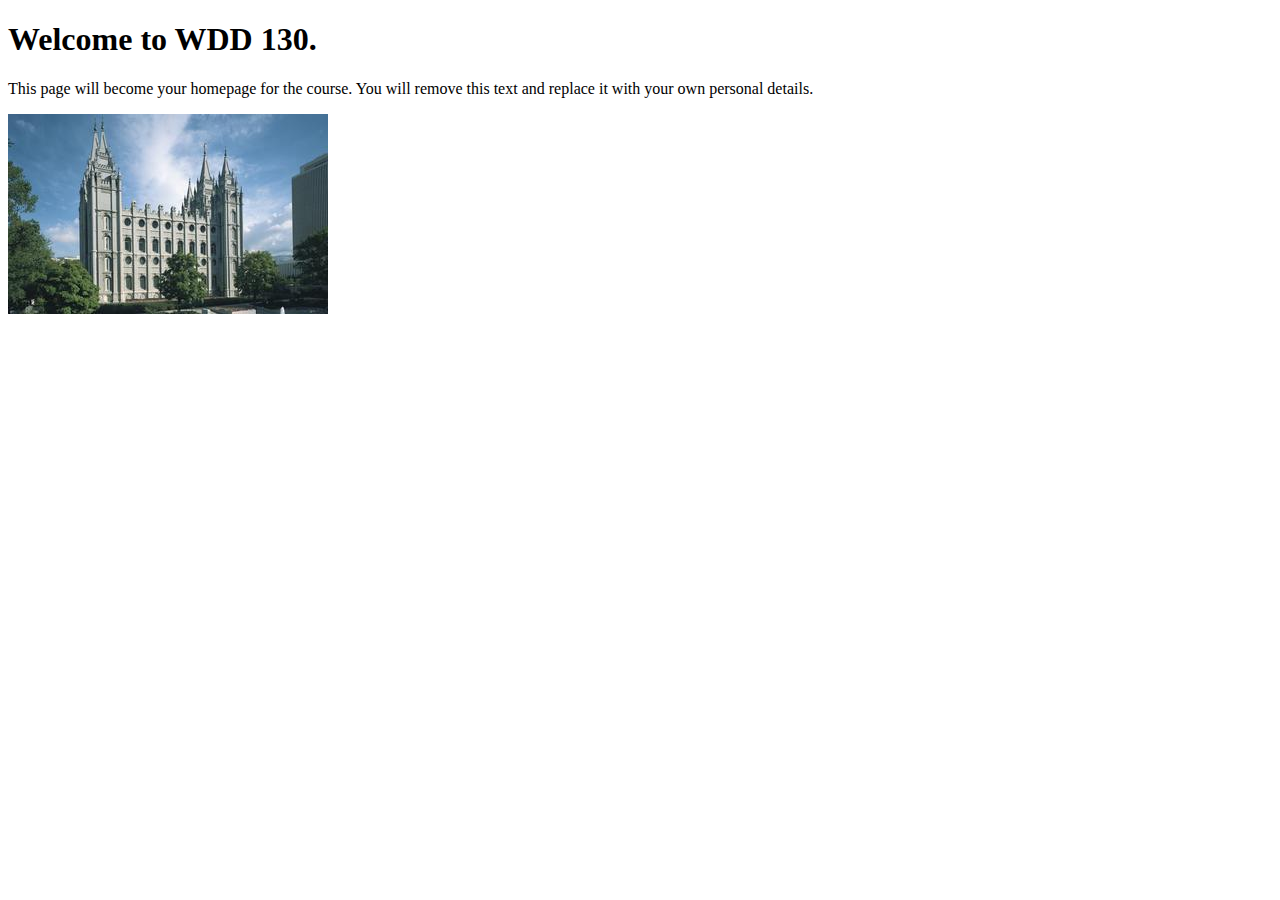
<file: index.html>
<!DOCTYPE html>
<html lang="en">
<head>
    <meta charset="UTF-8">
    <meta name="viewport" content="width=device-width, initial-scale=1.0">
    <title>WDD 130 | Personal Homepage</title>
</head>
<body>
    <h1>Welcome to WDD 130.</h1>
    <p>This page will become your homepage for the course. You will remove this text and replace it with your own personal details.</p>

    <img src="images/salt-lake-temple.jpg" alt="The Salt Lake Temple.">
</body>
</html>
</file>
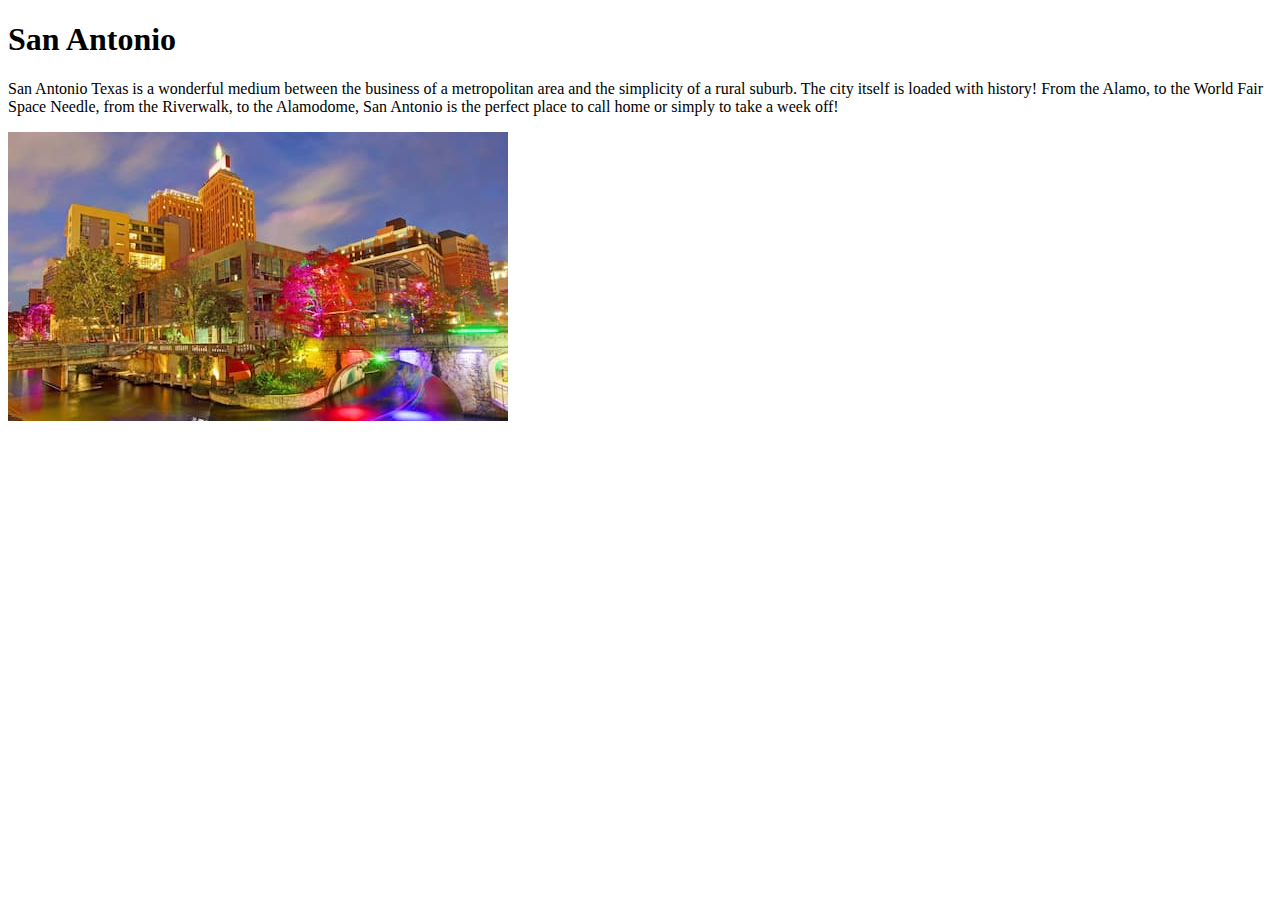
<file: week01/favorite-city.html>
<!DOCTYPE html>
<html lang="en">

<head>
    <meta charset="UTF-8">
    <meta name="viewport" content="width=device-width, initial-scale=1.0">
    <title>Document</title>
</head>

<body>
    <h1>San Antonio</h1>
    <p>San Antonio Texas is a wonderful medium between the business of a metropolitan area and the
        simplicity of a rural suburb. The city itself is loaded with history! From the Alamo, to the
        World Fair Space Needle, from the Riverwalk, to the Alamodome, San Antonio is the perfect
        place to call home or simply to take a week off!</p>
    <img src="images/sanantonio.jpg" alt="San Antonio River Walk at night">
</body>

</html>
</file>
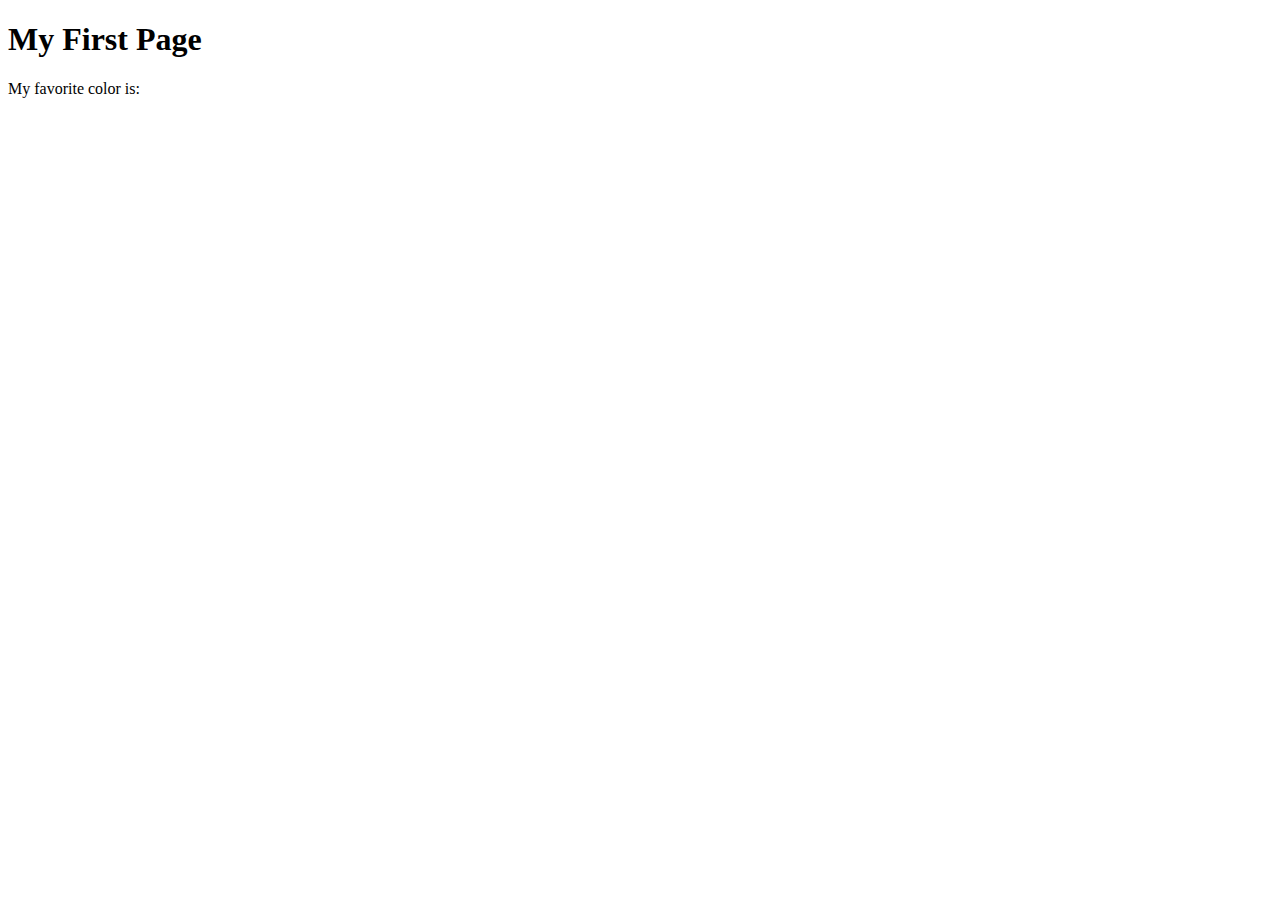
<file: week01/first-page.html>
<!DOCTYPE html>
<html lang="en">
<head>
    <meta charset="UTF-8">
    <meta name="viewport" content="width=device-width, initial-scale=1.0">
    <title>My First Page</title>
</head>
<body>
    <h1>My First Page</h1>
    <p>My favorite color is: </p>
</body>
</html>
</file>
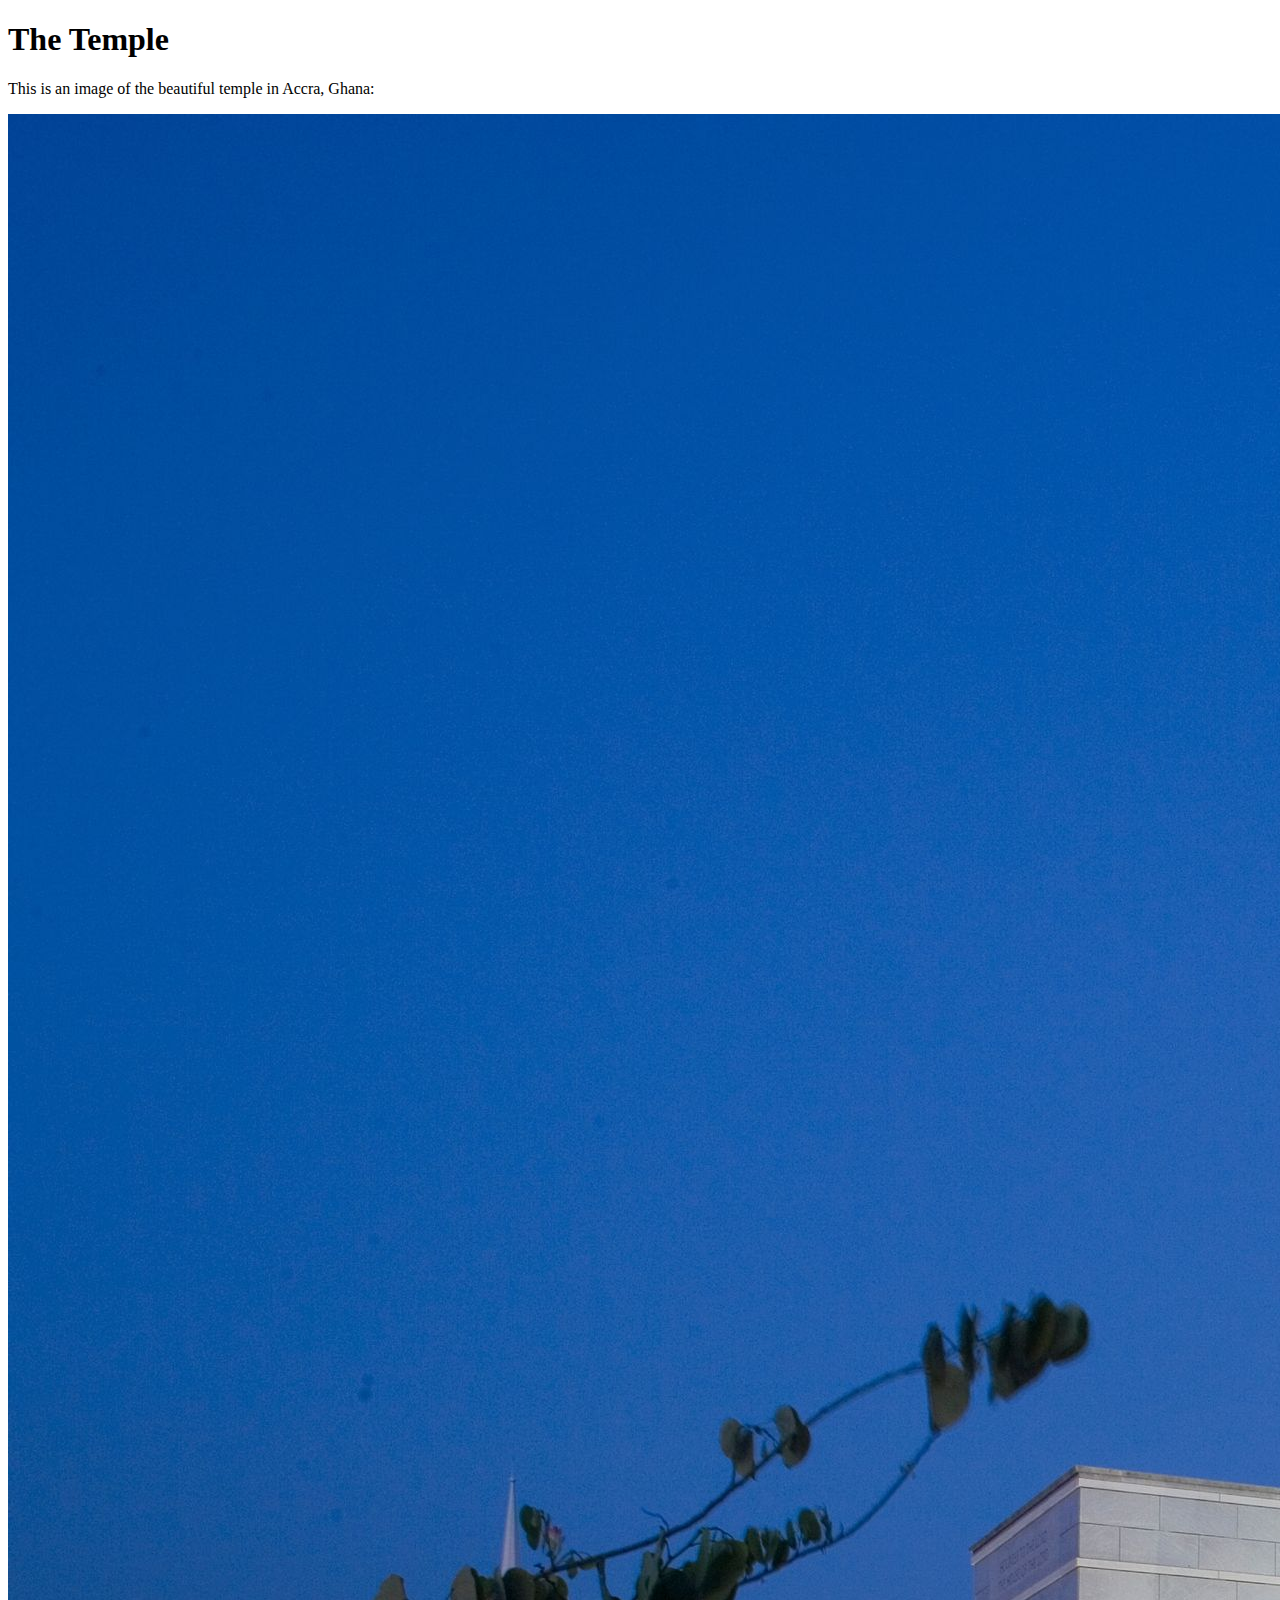
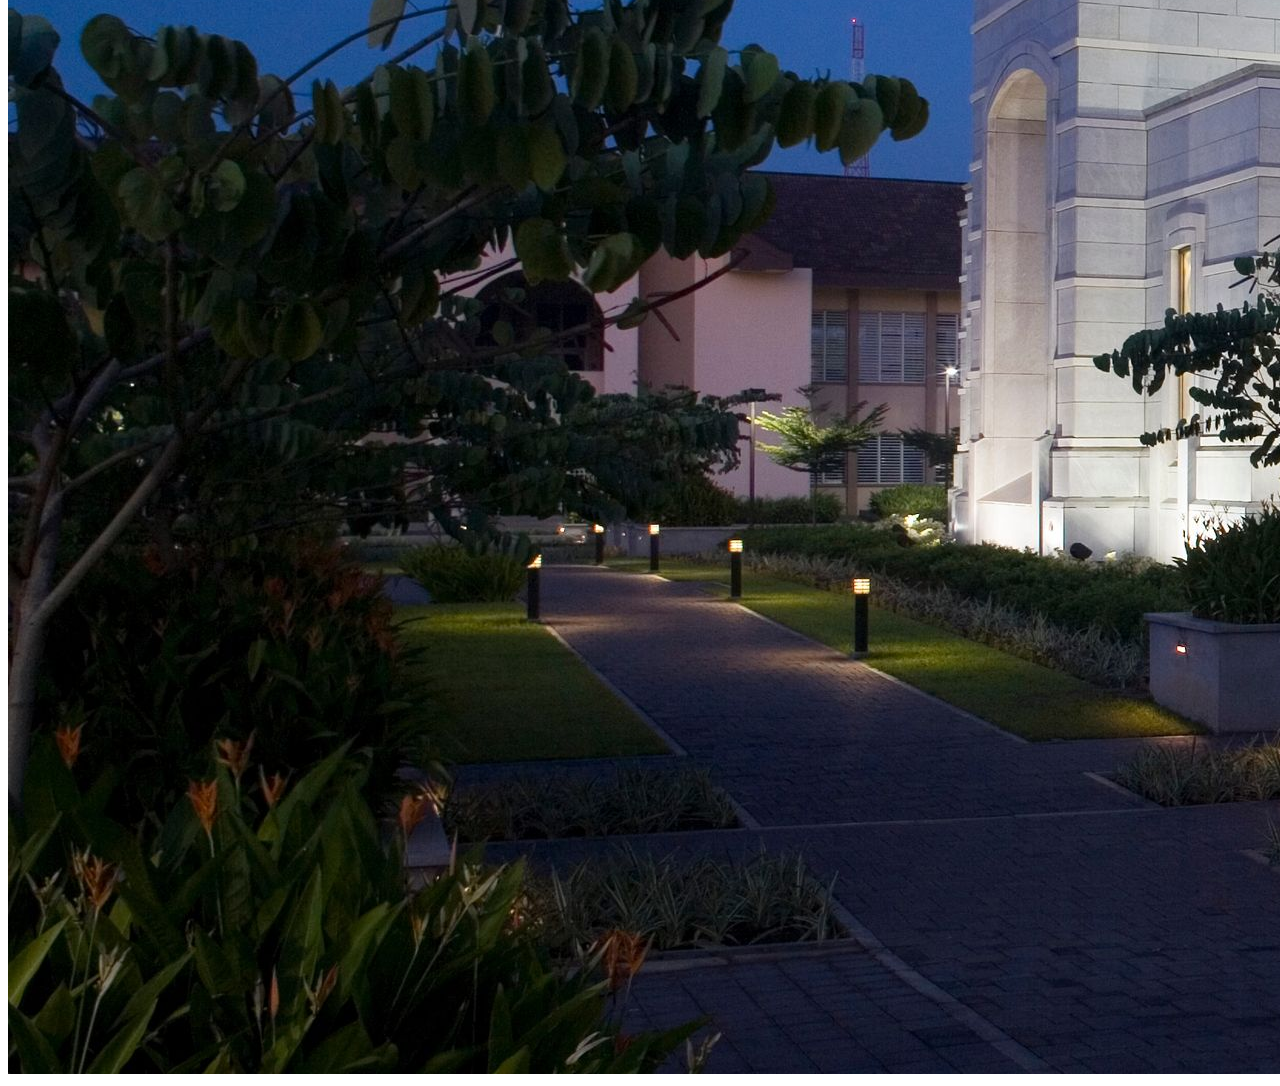
<file: week01/images.html>
<!DOCTYPE html>
<html lang="en">
<head>
    <meta charset="UTF-8">
    <meta name="viewport" content="width=device-width, initial-scale=1.0">
    <title>Temple Image</title>
</head>
<body>
    <h1>The Temple</h1>
    <p>This is an image of the beautiful temple in Accra, Ghana:</p>
    <img src="images/temple-large.jpeg" alt="The Accra Ghana Temple">
    
</body>
</html>
</file>
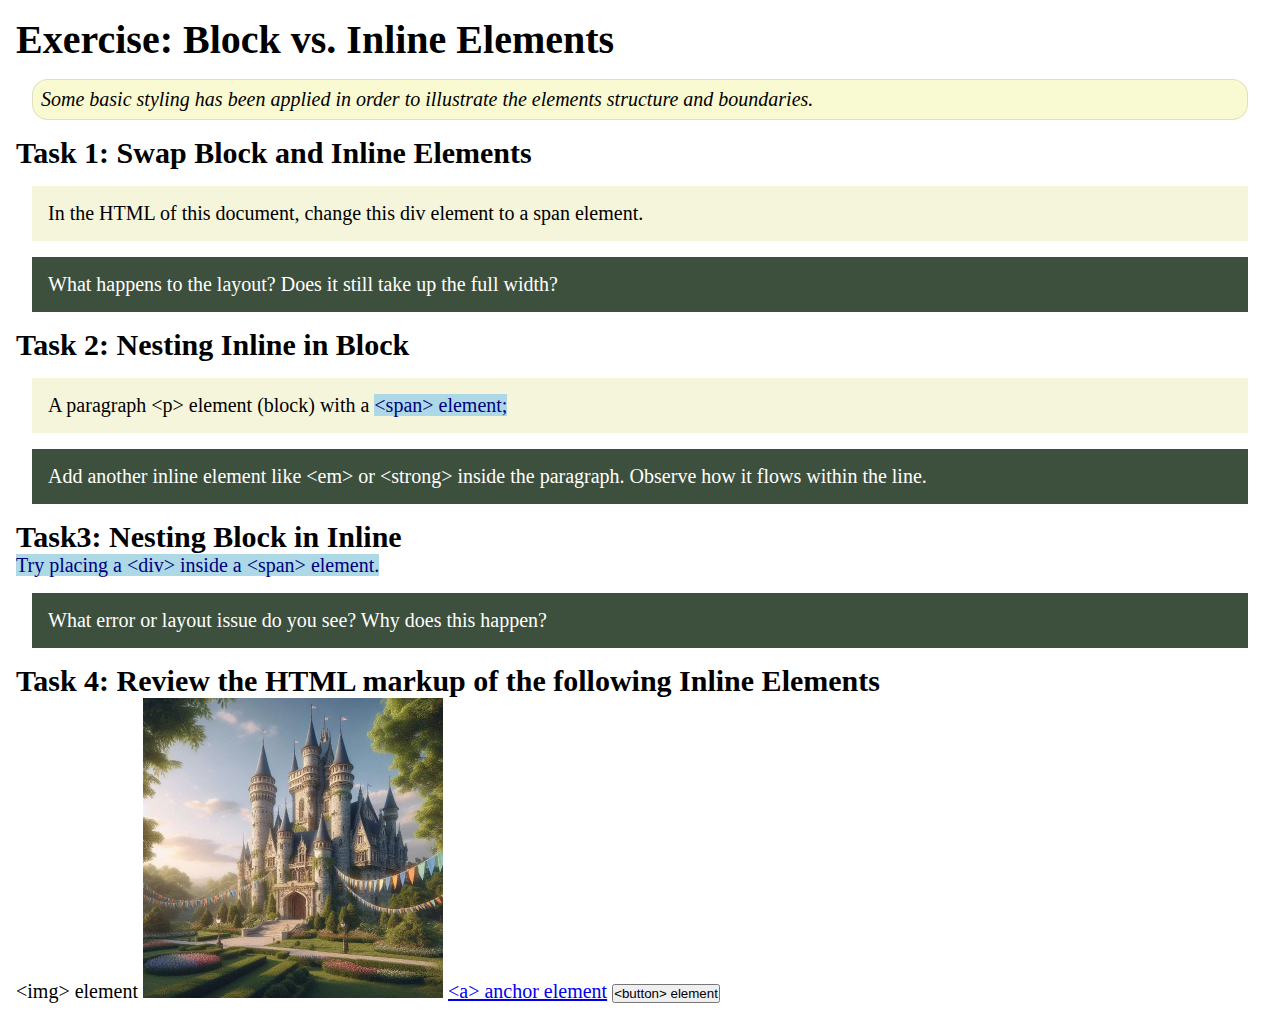
<file: week02/block-vs-inline.html>
<!DOCTYPE html>
<html lang="en">

<head>
    <meta charset="UTF-8">
    <meta name="viewport" content="width=device-width, initial-scale=1.0">
    <title>Exercise: Block vs. Inline Elements</title>
    <link rel="stylesheet" href="styles/block-vs-inline.css">
</head>

<body>
    <main>
        <h1>Exercise: Block vs. Inline Elements</h1>
        <p class="note">Some basic styling has been applied in order to illustrate the elements structure and
            boundaries.</p>

        <h2>Task 1: Swap Block and Inline Elements</h2>
        <div>In the HTML of this document, change this div element to a span element.</div>

        <p class="question">What happens to the layout? Does it still take up the full width?</p>

        <h2>Task 2: Nesting Inline in Block</h2>
        <p>A paragraph &lt;p&gt; element (block) with a <span>&lt;span&gt; element;</span></p>
        <p class="question">Add another inline element like &lt;em&gt; or &lt;strong&gt; inside the paragraph. Observe
            how it flows within the line.</p>

        <h2>Task3: Nesting Block in Inline</h2>
        <span>Try placing a &lt;div&gt; inside a &lt;span&gt; element.</span>
            <p class="question">What error or layout issue do you see? Why does this happen?</p>


            <h2>Task 4: Review the HTML markup of the following Inline Elements</h2>
        &lt;img&gt; element
        <img src="images/castle.webp" alt="placeholder image (images are inline)" width="300" height="300">
        <a href="https://churchofjesuschrist.org">&lt;a&gt; anchor element</a>
        <button type="button">&lt;button&gt; element</button>
    </main>
</body>

</html>
</file>
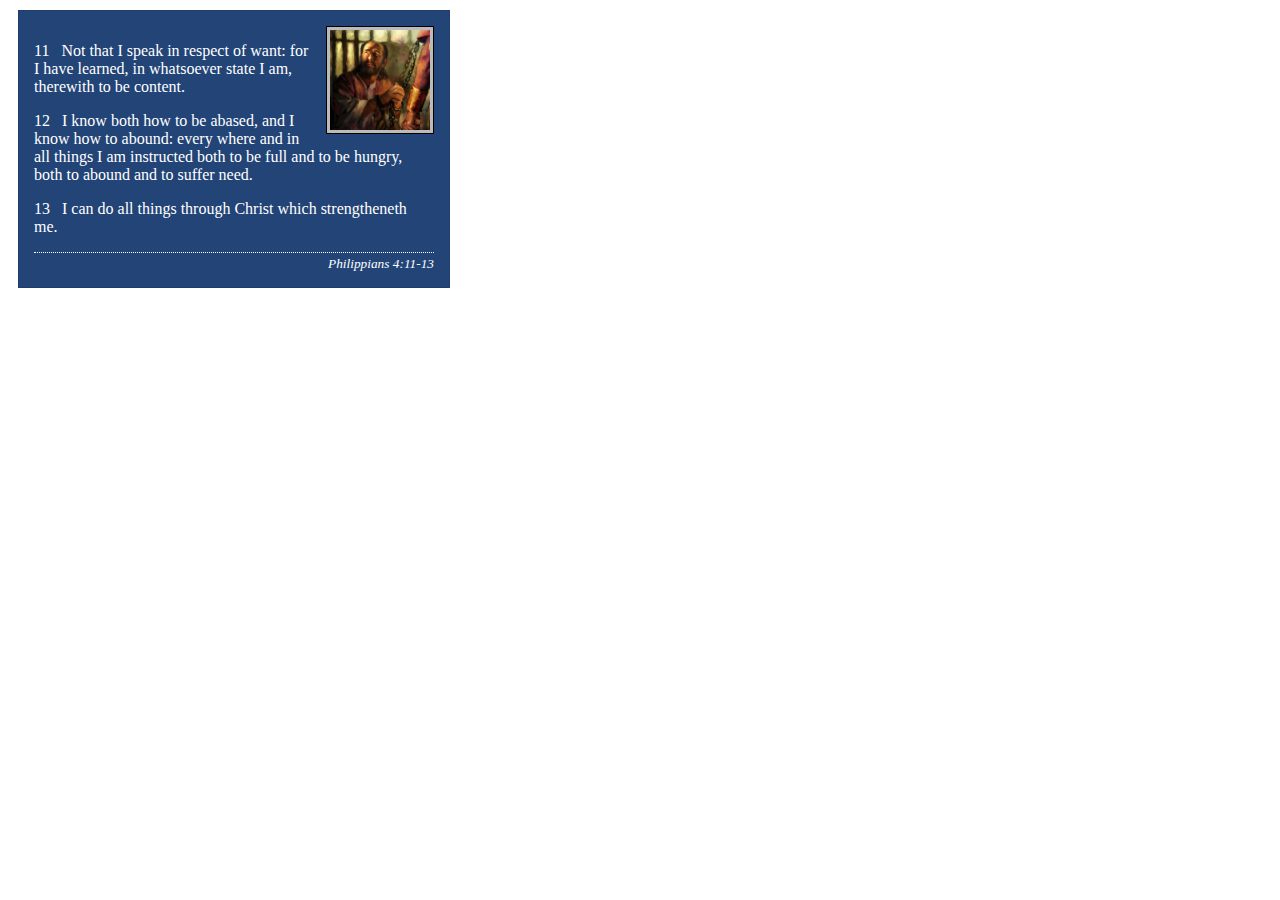
<file: week02/box-model-solution.html>
<!DOCTYPE html>
<html lang="en">
<head>
    <meta charset="UTF-8">
    <meta name="viewport" content="width=device-width, initial-scale=1.0">
    <title>Box Model Activity</title>
    <link rel="stylesheet" href="styles/box-model-solution.css">
</head>
<body>
    <main>
        <div class="callout">
            <img src="images/apostle-paul-imprisoned.webp" alt="Paul the Apostle - Imprisoned in Rome" width="200" height="200">
            <blockquote>
                <p>11 &nbsp; Not that I speak in respect of want: for I have learned, in whatsoever state I am, therewith to be content.</p>
                <p>12 &nbsp; I know both how to be abased, and I know how to abound: every where and in all things I am instructed both to be full and to be hungry, both to abound and to suffer need.</p>
                <p>13 &nbsp; I can do all things through Christ which strengtheneth me.</p>
            </blockquote>
            <cite>Philippians 4:11-13</cite>
        </div>
    </main>
</body>
</html>
</file>
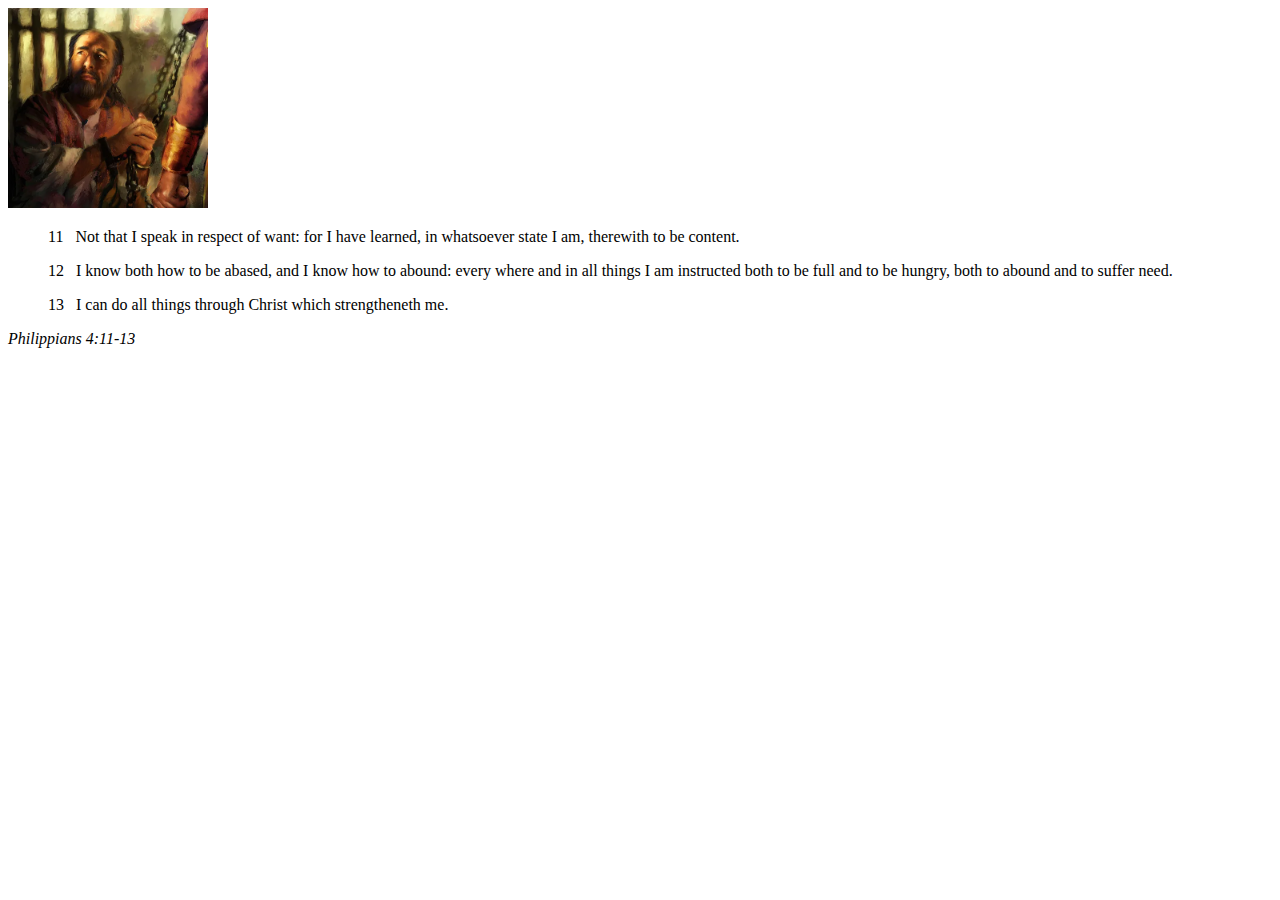
<file: week02/box-model.html>
<!DOCTYPE html>
<html lang="en">
<head>
    <meta charset="UTF-8">
    <meta name="viewport" content="width=device-width, initial-scale=1.0">
    <title>Box Model Activity</title>
</head>
<body>
    <main>
        <div class="callout">
            <img src="images/apostle-paul-imprisoned.webp" alt="Paul the Apostle - Imprisoned in Rome" width="200" height="200">
            <blockquote>
                <p>11 &nbsp; Not that I speak in respect of want: for I have learned, in whatsoever state I am, therewith to be content.</p>
                <p>12 &nbsp; I know both how to be abased, and I know how to abound: every where and in all things I am instructed both to be full and to be hungry, both to abound and to suffer need.</p>
                <p>13 &nbsp; I can do all things through Christ which strengtheneth me.</p>
            </blockquote>
            <cite>Philippians 4:11-13</cite>
        </div>
    </main>
</body>
</html>
</file>
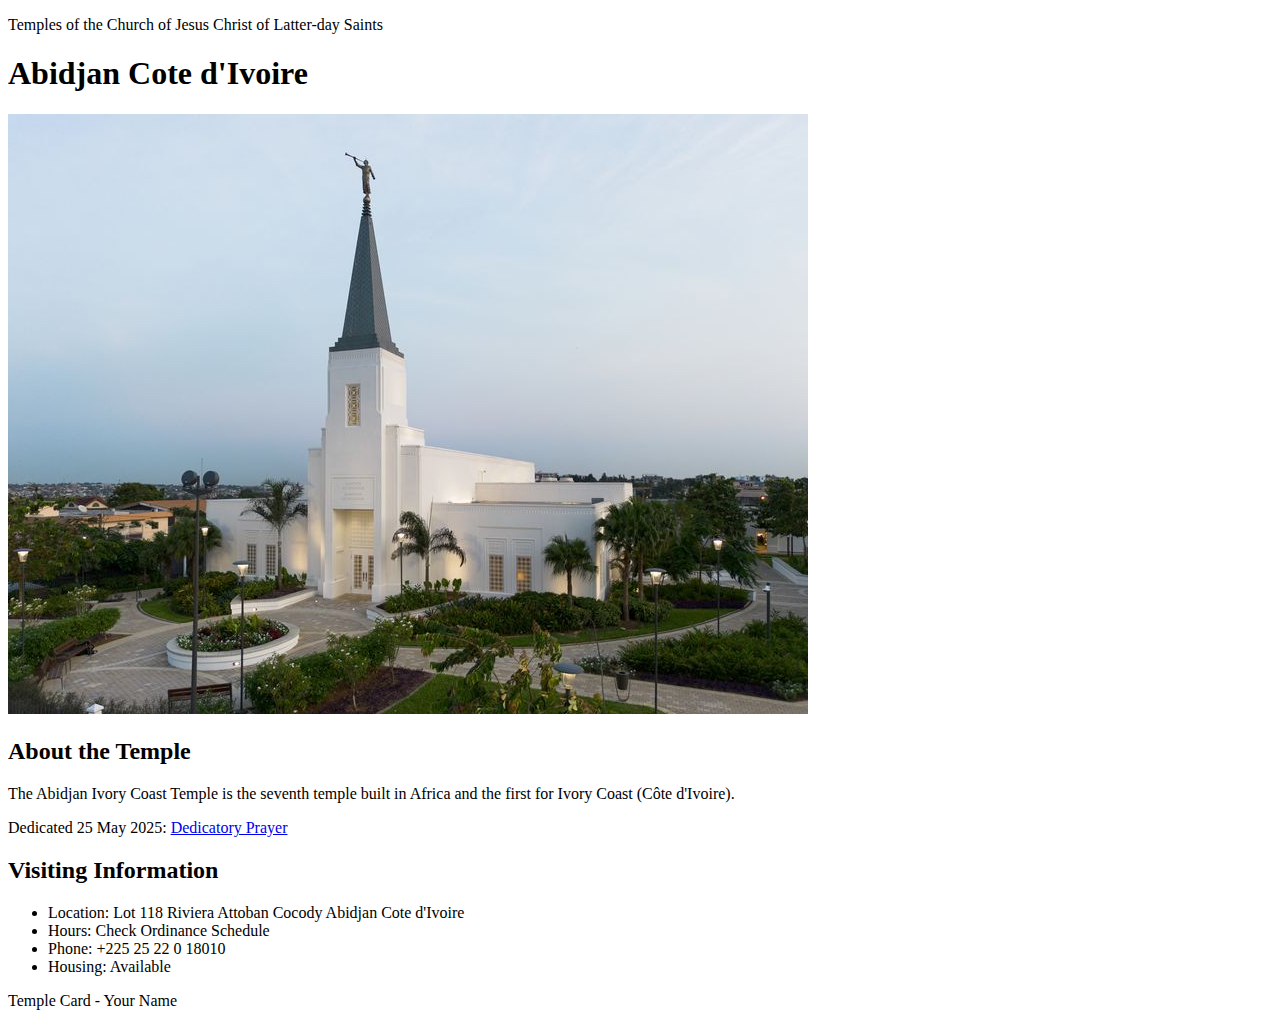
<file: week02/temple.html>
<!DOCTYPE html>
<html lang="en">

<head>
    <meta charset="UTF-8">
    <meta name="viewport" content="width=device-width, initial-scale=1.0">
    <title>Temple Card - Abidjan Cote d'Ivoire</title>
</head>

<body>
    <header>
        <p>Temples of the Church of Jesus Christ of Latter-day Saints</p>
    </header>
    <main>
        <h1>Abidjan Cote d'Ivoire</h1>
        <picture>
            <img src="images/abidjan-ivory-coast.jpeg" alt="Abidjan Cote d'Ivoire Temple">
        </picture>
        <section>
            <h2>About the Temple</h2>
            <p>The Abidjan Ivory Coast Temple is the seventh temple built in Africa and the first for Ivory Coast (Côte
                d'Ivoire).</p>
            <p>Dedicated 25 May 2025: <a
                    href="https://www.churchofjesuschrist.org/temples/dedicatory-prayer/abidjan-ivory-coast-temple/2025-05-25?lang=eng"
                    target="_blank" rel="noopener noreferrer">Dedicatory Prayer</a></p>
        </section>
        <section>
            <h2>Visiting Information</h2>
            <ul>
                <li>Location: Lot 118 Riviera Attoban Cocody Abidjan Cote d'Ivoire</li>
                <li>Hours: Check Ordinance Schedule</li>
                <li>Phone: +225 25 22 0 18010</li>
                <li>Housing: Available</li>
            </ul>
        </section>
    </main>
    <footer>
        <p>Temple Card - Your Name</p>
    </footer>
</body>

</html>
</file>
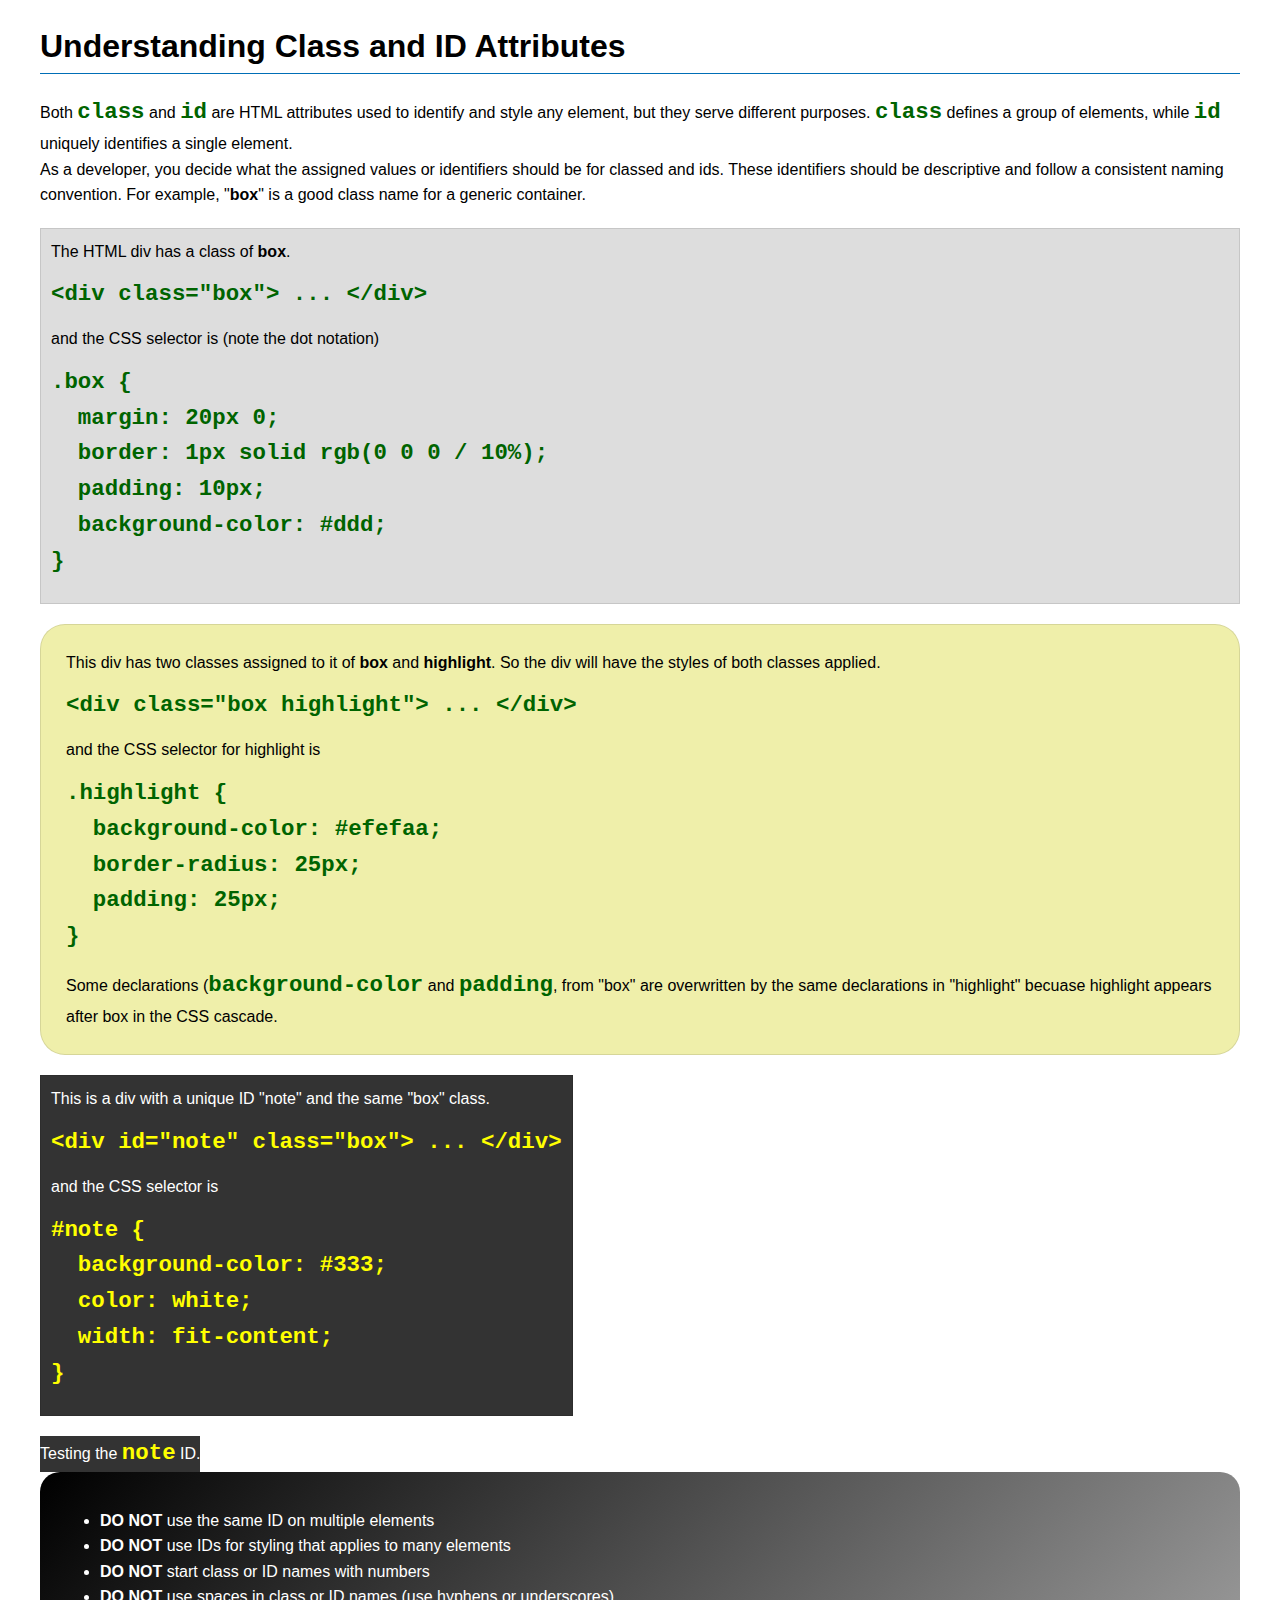
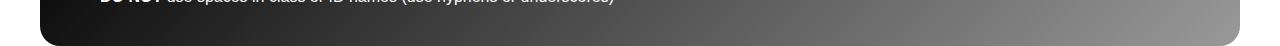
<file: week03/class-and-id.html>
<!DOCTYPE html>
<html lang="en">

<head>
    <meta charset="UTF-8">
    <meta name="viewport" content="width=device-width, initial-scale=1.0">
    <title>Class vs ID Attributes</title>
    <link rel="stylesheet" href="styles/class-and-id.css">
</head>

<body>
    <h1>Understanding Class and ID Attributes</h1>
    <p>Both <code>class</code> and <code>id</code> are HTML attributes used to identify and style any element, but they
        serve different purposes. <code>class</code> defines a group of elements, while <code>id</code> uniquely
        identifies a single element.</p>
    <p>As a developer, you decide what the assigned values or identifiers should be for classed and ids. These
        identifiers should be
        descriptive and follow a consistent naming convention. For example, "<strong>box</strong>" is a good class name
        for a generic container.</p>
    <div class="box">
        <p>The HTML div has a class of <strong>box</strong>.</p>
        <pre><code class="html">&lt;div class="box"&gt; ... &lt;/div&gt;</code></pre>
        and the CSS selector is (note the dot notation)
        <pre><code class="css">.box {
  margin: 20px 0;
  border: 1px solid rgb(0 0 0 / 10%);
  padding: 10px;
  background-color: #ddd; 
}</code></pre>
    </div>

    <div class="box highlight">
        <p>This div has two classes assigned to it of <strong>box</strong> and <strong>highlight</strong>. So the div
            will have the styles of both classes applied.</p>
        <pre><code class="html">&lt;div class="box highlight"&gt; ... &lt;/div&gt;</code></pre>
        and the CSS selector for highlight is
        <pre><code class="css">.highlight {
  background-color: #efefaa;
  border-radius: 25px;
  padding: 25px;
}</code></pre>
<p>Some declarations (<code>background-color</code> and <code>padding</code>, from "box" are overwritten by the same declarations in "highlight" becuase highlight appears after box in the CSS cascade.</p>
    </div>

    <div id="note" class="box">
        <p>This is a div with a unique ID "note" and the same "box" class.</p>
        <pre><code class="html">&lt;div id="note" class="box"&gt; ... &lt;/div&gt;</code></pre>
        and the CSS selector is
        <pre><code class="css">#note {
  background-color: #333;
  color: white;
  width: fit-content;
}</code></pre>
    </div>

    <div id="note">
        <p>Testing the <code>note</code> ID.</p>
    </div>

    <section id="best-practice">
        <ul>
            <li><strong>DO NOT</strong> use the same ID on multiple elements</li>
            <li><strong>DO NOT</strong> use IDs for styling that applies to many elements</li>
            <li><strong>DO NOT</strong> start class or ID names with numbers</li>
            <li><strong>DO NOT</strong> use spaces in class or ID names (use hyphens or underscores)</li>
        </ul>
    </section>




</body>

</html>
</file>
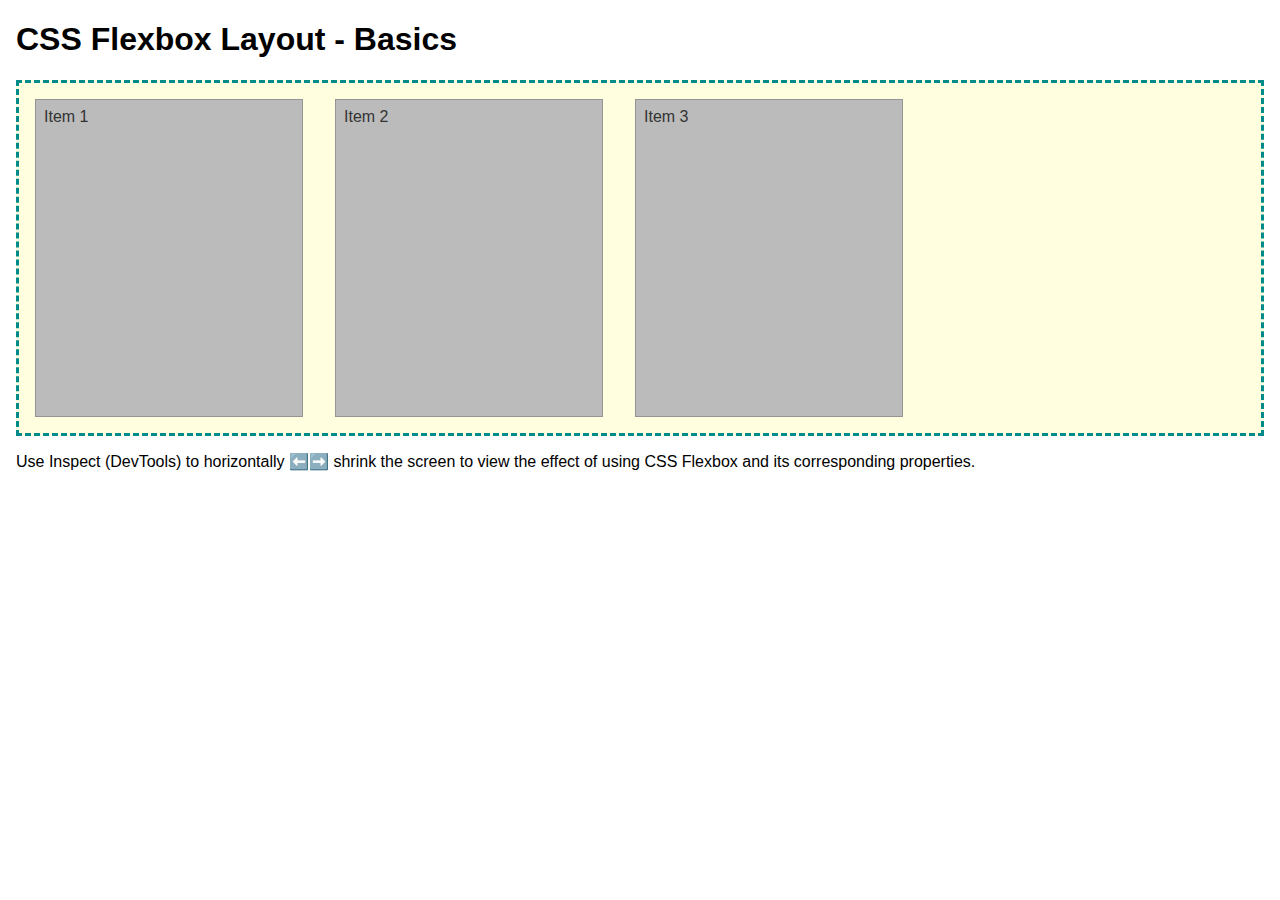
<file: week04/flexbox-layout.html>
<!DOCTYPE html>
<html lang="en">
<head>
    <meta charset="UTF-8">
    <meta name="viewport" content="width=device-width, initial-scale=1.0">
    <title>CSS Flexbox Layout - Basics</title>
    <link rel="stylesheet" href="styles/flexbox.css">
</head>
<body>
    <main>
        <h1>CSS Flexbox Layout - Basics</h1>
        <div class="flex-container">
            <div class="flex-item item1">Item 1</div>
            <div class="flex-item item2">Item 2</div>
            <div class="flex-item item3">Item 3</div>
        </div>
        <p>Use Inspect (DevTools) to horizontally ⬅️➡️ shrink the screen to view the effect of using CSS Flexbox and its corresponding properties.</p>
    </main>
</body>
</html>
</file>
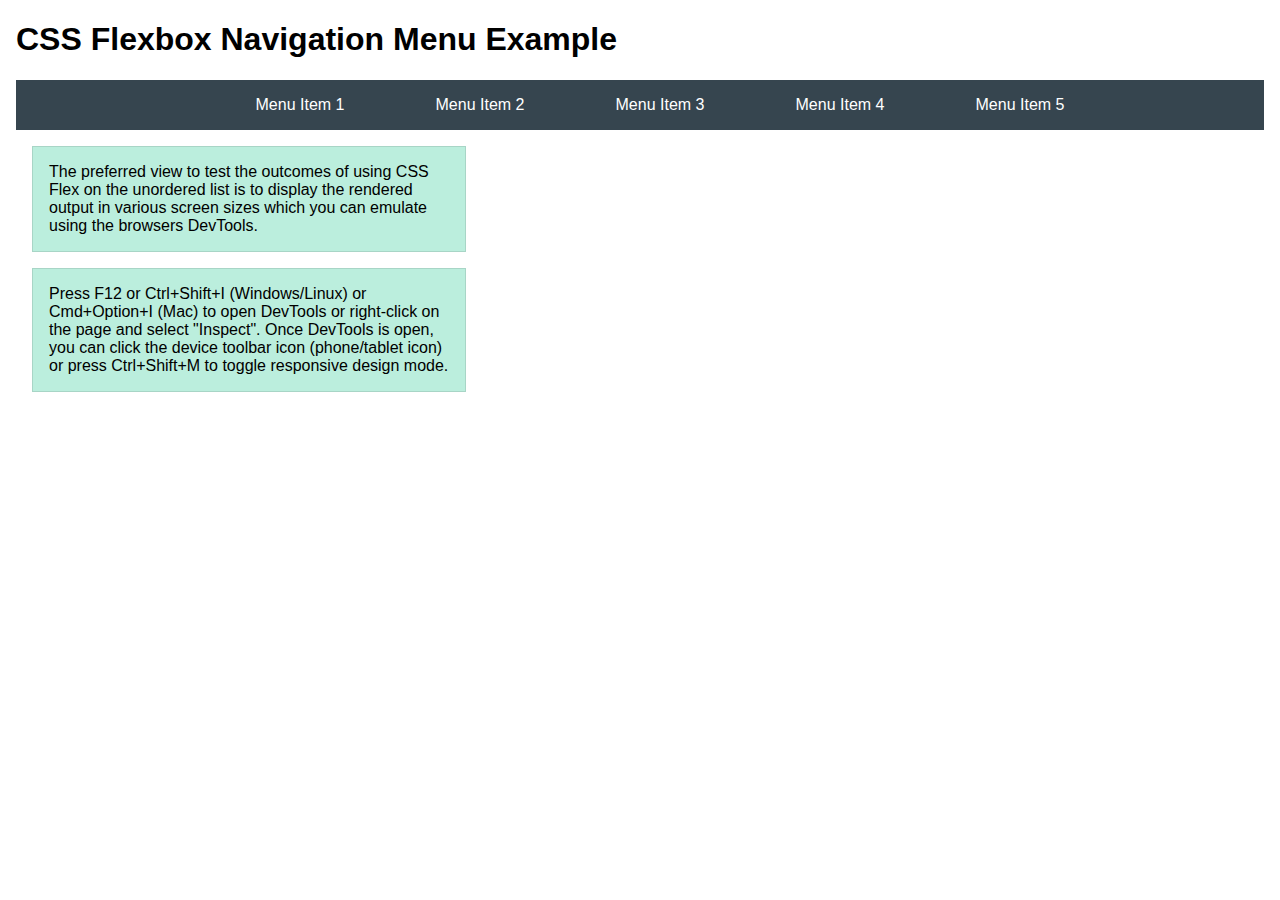
<file: week04/flexbox-menu.html>
<!DOCTYPE html>
<html lang="en">
<head>
    <meta charset="UTF-8">
    <meta name="viewport" content="width=device-width, initial-scale=1.0">
    <title>CSS Flexbox - Navigation Menu</title>
    <link rel="stylesheet" href="styles/flexbox-menu.css">
</head>
<body>
    <main>
        <h1>CSS Flexbox Navigation Menu Example</h1>
        <nav>
            <ul>
                <li><a href="#">Menu Item 1</a></li>
                <li><a href="#">Menu Item 2</a></li>
                <li><a href="#">Menu Item 3</a></li>
                <li><a href="#">Menu Item 4</a></li>
                <li><a href="#">Menu Item 5</a></li>
            </ul>
        </nav>
        <p>The preferred view to test the outcomes of using CSS Flex on the unordered list is to display the rendered output in various screen sizes which you can emulate using the browsers DevTools.</p>

        <p>Press F12 or Ctrl+Shift+I (Windows/Linux) or Cmd+Option+I (Mac) to open DevTools or right-click on the page and select "Inspect". Once DevTools is open, you can click the device toolbar icon (phone/tablet icon) or press Ctrl+Shift+M to toggle responsive design mode.</p>

                      
        
    </main>
</body>
</html>
</file>
<file: week02/styles/block-vs-inline.css>
* {
    margin: 0;
    padding: 0;
}

body {
    font-size: 20px;
    margin: 1rem;
}

p,
div {
    background-color: beige;
    margin: 1rem;
    padding: 1rem;
}

span {
    color: navy;
    background-color: lightblue;
}

code {
    margin: 0;
    padding: 0;
    color: green;
    font-size: 1.2rem;
}

.note {
    font-style: italic;
    background-color: lightgoldenrodyellow;
    border-radius: 1rem;
    border: 1px solid rgb(0 0 0 / 10%);
    margin: 1rem;
    padding: .5rem;
}

.question {
    background-color: #3d503d;
    color: #fff;
}
</file>
<file: week02/styles/box-model-solution.css>
.callout {
    max-width: 400px;
    margin: 10px;
    border: 1px solid rgba(0, 0, 0, .1);
    padding: 15px;
    background-color: #247;
    color: #fff;
}

.callout img {
    float: right;
    margin: 0 0 10px 15px;
    border: 1px solid #000;
    padding: 3px;
    background-color: #bbb;
    width: 100px;
    height: auto;

}

blockquote {
    margin: 0;
}

cite {
    display: block;
    border-top: 1px dotted #fff;
    padding-top: 3px;
    text-align: right;
    font-size: smaller;
}
</file>
<file: week03/styles/class-and-id.css>
body {
    font-family: Arial, sans-serif;
    line-height: 1.6;
    margin: 0;
    padding: 0 40px;
}

h1 {
    border-bottom: 1px solid rgb(0 110 182);
    padding-bottom: 0;
}



p {
    margin: 0;
}

code {
    color: darkgreen;
    font-weight: 700;
    font-size: 1.4rem;
}

/* Class examples - can be reused */

.box {
    margin: 20px 0;
    border: 1px solid rgb(0 0 0 / 10%);
    padding: 10px;
    background-color: #ddd; /* this is shorthand for #dddddd */
}

.highlight {
    background-color: #efefaa;
    border-radius: 25px;
    padding: 25px;
}

/* ID examples - should be unique */

#note {
    background-color: #333;
    color: white;
    width: fit-content;
}

#note code {
    color: yellow;
}

#best-practice {
    background: linear-gradient(135deg, #000 0%, #999 100%);
    color: white;
    border-radius: 20px;
    padding: 20px
}
</file>
<file: week04/styles/flexbox.css>
body {
    font-family: Helvetica, Arial, sans-serif;
    margin: 1rem;
}

.flex-container {
    border: 3px dashed darkcyan;
    background-color: lightyellow;
    display: flex;
    flex-wrap: wrap;
}

.flex-item {
    width: 250px;
    margin: 1rem;
    border: 1px solid rgb(0 0 0 / 20%);
    padding: 0.5rem;
    background-color: #bbb;
    color: #333;
}

.item1 {
    min-height: 100px;
}

.item2 {
    min-height: 200px;
}

.item3 {
    min-height: 300px;
}
</file>
<file: week04/styles/flexbox-menu.css>
body {
    font-family: Helvetica, Arial, sans-serif;
    margin: 1rem;
}

nav {
    background-color: #36454f;
}

nav ul {
    list-style-type: none;
    display: flex;
    flex-wrap: wrap;
    max-width: 900px;
    margin: 0 auto;
    justify-content: space-around;
    align-items: center;
}

nav a {
    display: block;
    color: #fff;
    text-align: center;
    padding: 1rem;
    text-decoration: none;
}

p {
    margin: 1rem;
    border: 1px solid rgb(0 0 0 / 10%);
    padding: 1rem;
    background-color: #bed;
    max-width: 400px;
}

#devtools-btn {
    background-color: #36454f;
    color: white;
    border: none;
    padding: 12px 24px;
    margin: 1rem;
    font-size: 16px;
    font-family: Helvetica, Arial, sans-serif;
    border-radius: 4px;
    cursor: pointer;
    transition: background-color 0.3s ease;
}

#devtools-btn:hover {
    background-color: #4a5a6a;
}

#devtools-btn:active {
    background-color: #2a3a4a;
}
</file>
